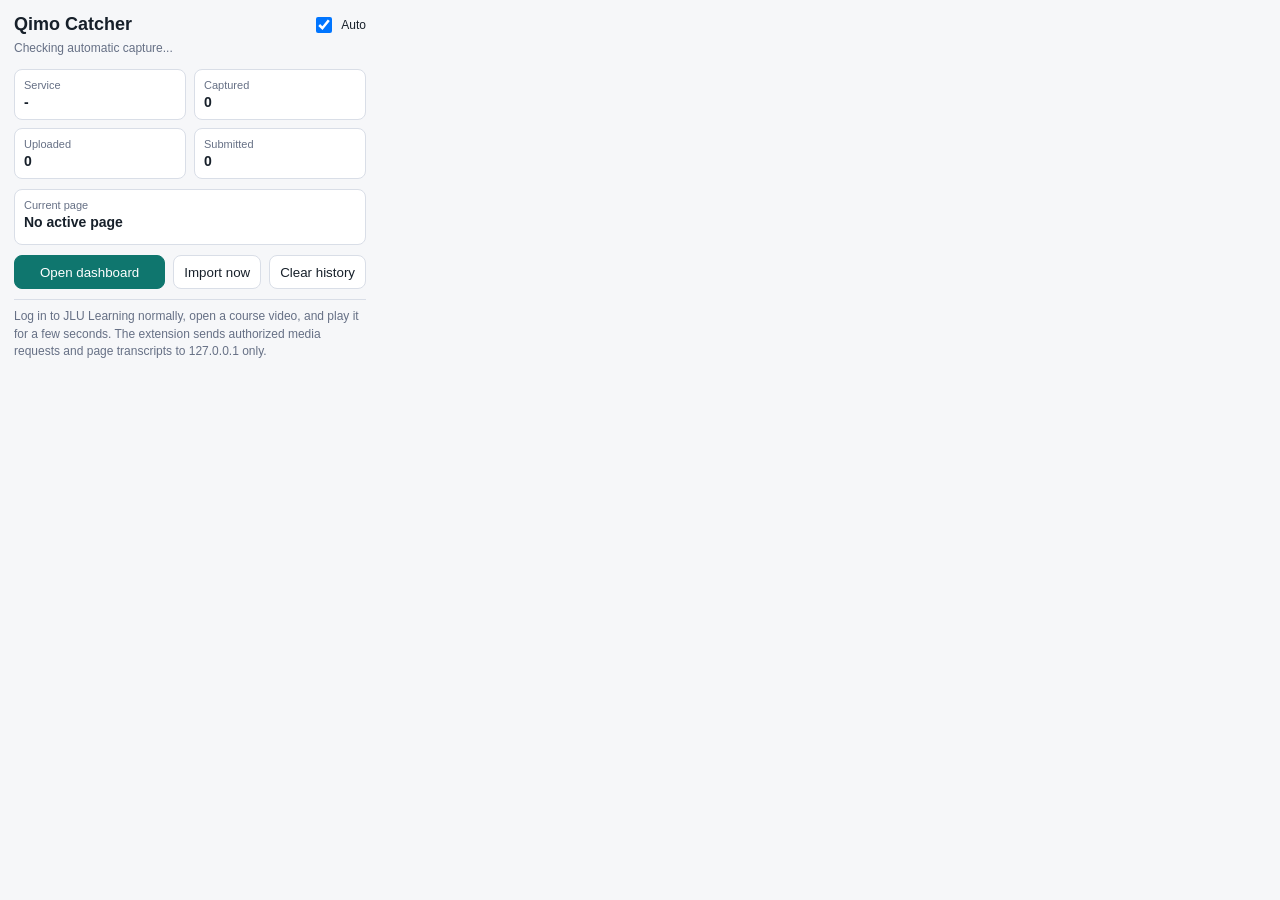
<file: browser-extension/qimo-catcher/popup.html>
<!doctype html>
<html lang="en">
  <head>
    <meta charset="utf-8" />
    <title>Qimo Catcher</title>
    <link rel="stylesheet" href="popup.css" />
  </head>
  <body>
    <header>
      <div>
        <h1>Qimo Catcher</h1>
        <p id="status">Checking automatic capture...</p>
      </div>
      <label class="switch" title="Pause or resume automatic import">
        <input id="autoToggle" type="checkbox" checked />
        <span>Auto</span>
      </label>
    </header>

    <section class="panel">
      <div class="metric">
        <span>Service</span>
        <strong id="serviceMetric">-</strong>
      </div>
      <div class="metric">
        <span>Captured</span>
        <strong id="capturedMetric">0</strong>
      </div>
      <div class="metric">
        <span>Uploaded</span>
        <strong id="uploadedMetric">0</strong>
      </div>
      <div class="metric">
        <span>Submitted</span>
        <strong id="submittedMetric">0</strong>
      </div>
    </section>

    <section class="page">
      <span>Current page</span>
      <strong id="pageTitle">No active page</strong>
      <p id="pageUrl"></p>
    </section>

    <div class="actions">
      <button id="openDashboardBtn" type="button">Open dashboard</button>
      <button id="importNowBtn" type="button">Import now</button>
      <button id="clearBtn" type="button">Clear history</button>
    </div>

    <p class="hint">
      Log in to JLU Learning normally, open a course video, and play it for a few seconds.
      The extension sends authorized media requests and page transcripts to 127.0.0.1 only.
    </p>

    <script src="popup.js"></script>
  </body>
</html>
</file>
<file: browser-extension/qimo-catcher/popup.css>
* {
  box-sizing: border-box;
}

body {
  width: 380px;
  margin: 0;
  padding: 14px;
  font-family: "Microsoft YaHei", "Segoe UI", sans-serif;
  color: #17202a;
  background: #f6f7f9;
}

header {
  display: flex;
  align-items: flex-start;
  justify-content: space-between;
  gap: 12px;
  margin-bottom: 12px;
}

h1 {
  margin: 0;
  font-size: 18px;
}

p {
  margin: 5px 0 0;
  color: #667085;
  font-size: 12px;
  line-height: 1.45;
}

button {
  min-height: 34px;
  border: 1px solid #d9dee7;
  border-radius: 8px;
  background: white;
  color: #17202a;
  cursor: pointer;
  padding: 0 10px;
}

button:hover {
  border-color: #0f766e;
}

button:disabled {
  cursor: wait;
  opacity: 0.6;
}

.switch {
  display: inline-flex;
  align-items: center;
  gap: 6px;
  color: #17202a;
  font-size: 12px;
}

.switch input {
  width: 16px;
  height: 16px;
}

.panel {
  display: grid;
  grid-template-columns: 1fr 1fr;
  gap: 8px;
  margin-bottom: 10px;
}

.metric,
.page {
  border: 1px solid #d9dee7;
  border-radius: 8px;
  padding: 9px;
  background: white;
}

.metric span,
.page span {
  display: block;
  color: #667085;
  font-size: 11px;
}

.metric strong,
.page strong {
  display: block;
  margin-top: 3px;
  font-size: 14px;
  overflow-wrap: anywhere;
}

.page {
  margin-bottom: 10px;
}

.page p {
  word-break: break-all;
}

.actions {
  display: flex;
  gap: 8px;
  margin: 10px 0;
}

#openDashboardBtn {
  background: #0f766e;
  border-color: #0f766e;
  color: white;
  flex: 1;
}

.hint {
  padding-top: 8px;
  border-top: 1px solid #d9dee7;
}
</file>
